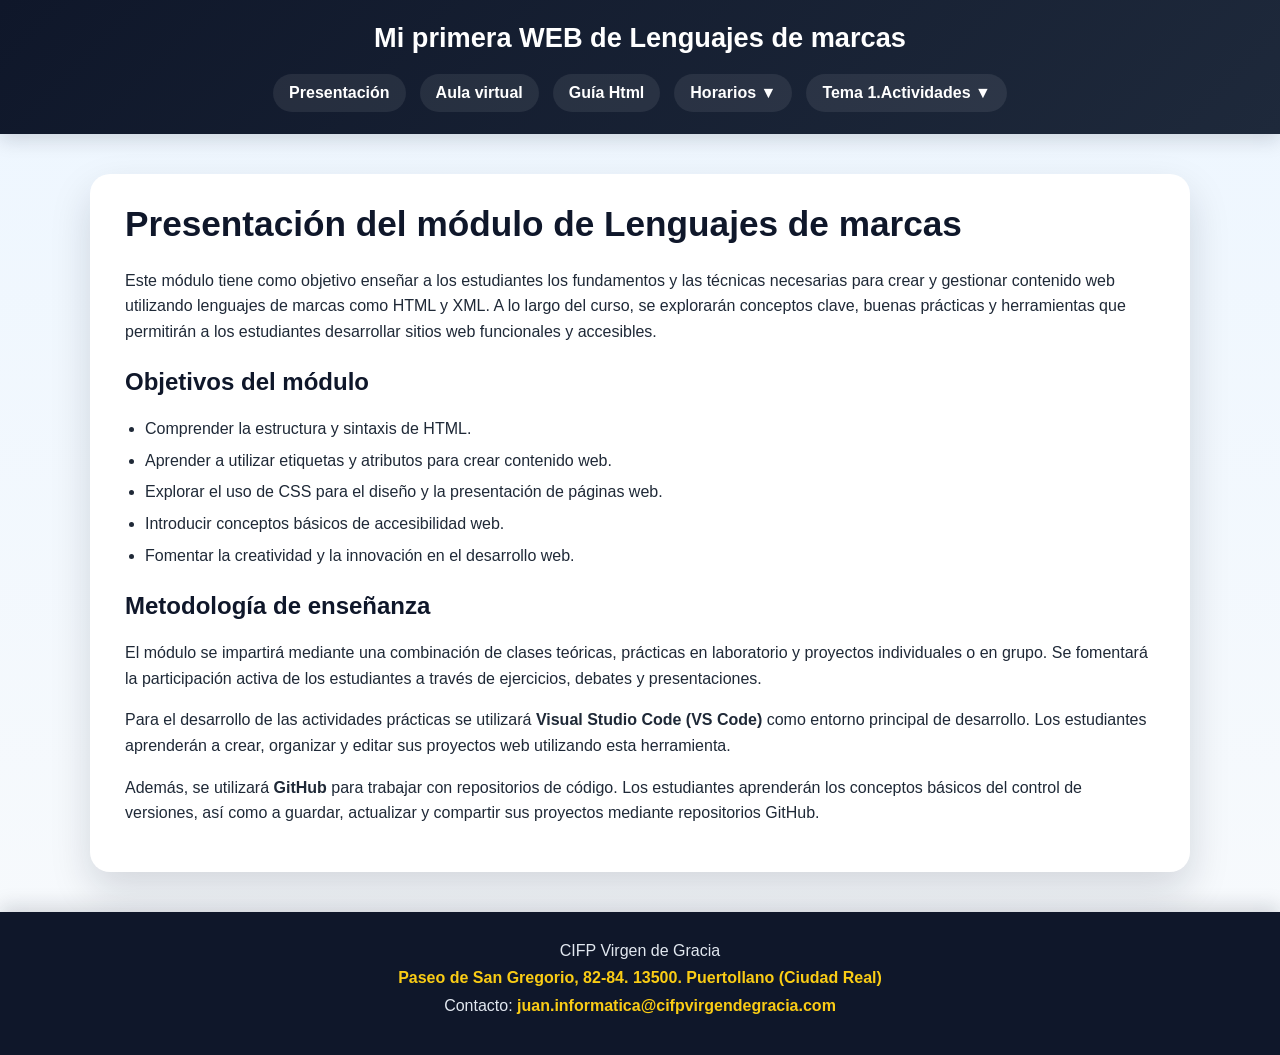
<file: index.html>
<!doctype html>
<html lang="es">
  <head>
    <meta charset="UTF-8" />
    <meta name="viewport" content="width=device-width, initial-scale=1.0" />

    <meta name="description" content="Página web de ejemplo" />
    <meta name="author" content="Juan" />

    <title>Presentación Módulo</title>

    <link rel="icon" href="img/icono.png" type="image/png" />
    <link rel="stylesheet" href="css/estilos.css" />

    <!-- SCRIPTS -->
    <script src="js/componentes.js" defer></script>
  </head>

  <body>
    <!-- HEADER -->
    <div id="header"></div>

 

<!-- CONTENIDO -->
<main>

    <h1>Presentación del módulo de Lenguajes de marcas</h1>

    <p>
        Este módulo tiene como objetivo enseñar a los estudiantes los fundamentos
        y las técnicas necesarias para crear y gestionar contenido web utilizando
        lenguajes de marcas como HTML y XML. A lo largo del curso, se explorarán
        conceptos clave, buenas prácticas y herramientas que permitirán a los
        estudiantes desarrollar sitios web funcionales y accesibles.
    </p>


    <h2>Objetivos del módulo</h2>

    <ul>
        <li>Comprender la estructura y sintaxis de HTML.</li>
        <li>Aprender a utilizar etiquetas y atributos para crear contenido web.</li>
        <li>Explorar el uso de CSS para el diseño y la presentación de páginas web.</li>
        <li>Introducir conceptos básicos de accesibilidad web.</li>
        <li>Fomentar la creatividad y la innovación en el desarrollo web.</li>
    </ul>


    <h2>Metodología de enseñanza</h2>

    <p>
        El módulo se impartirá mediante una combinación de clases teóricas,
        prácticas en laboratorio y proyectos individuales o en grupo. Se fomentará
        la participación activa de los estudiantes a través de ejercicios,
        debates y presentaciones.
    </p>

    <p>
        Para el desarrollo de las actividades prácticas se utilizará
        <strong>Visual Studio Code (VS Code)</strong> como entorno principal
        de desarrollo. Los estudiantes aprenderán a crear, organizar y editar
        sus proyectos web utilizando esta herramienta.
    </p>

    <p>
        Además, se utilizará <strong>GitHub</strong> para trabajar con
        repositorios de código. Los estudiantes aprenderán los conceptos básicos
        del control de versiones, así como a guardar, actualizar y compartir
        sus proyectos mediante repositorios GitHub.
    </p>

</main>


    <!-- FOOTER -->
    <div id="footer"></div>

  </body>
</html>
</file>
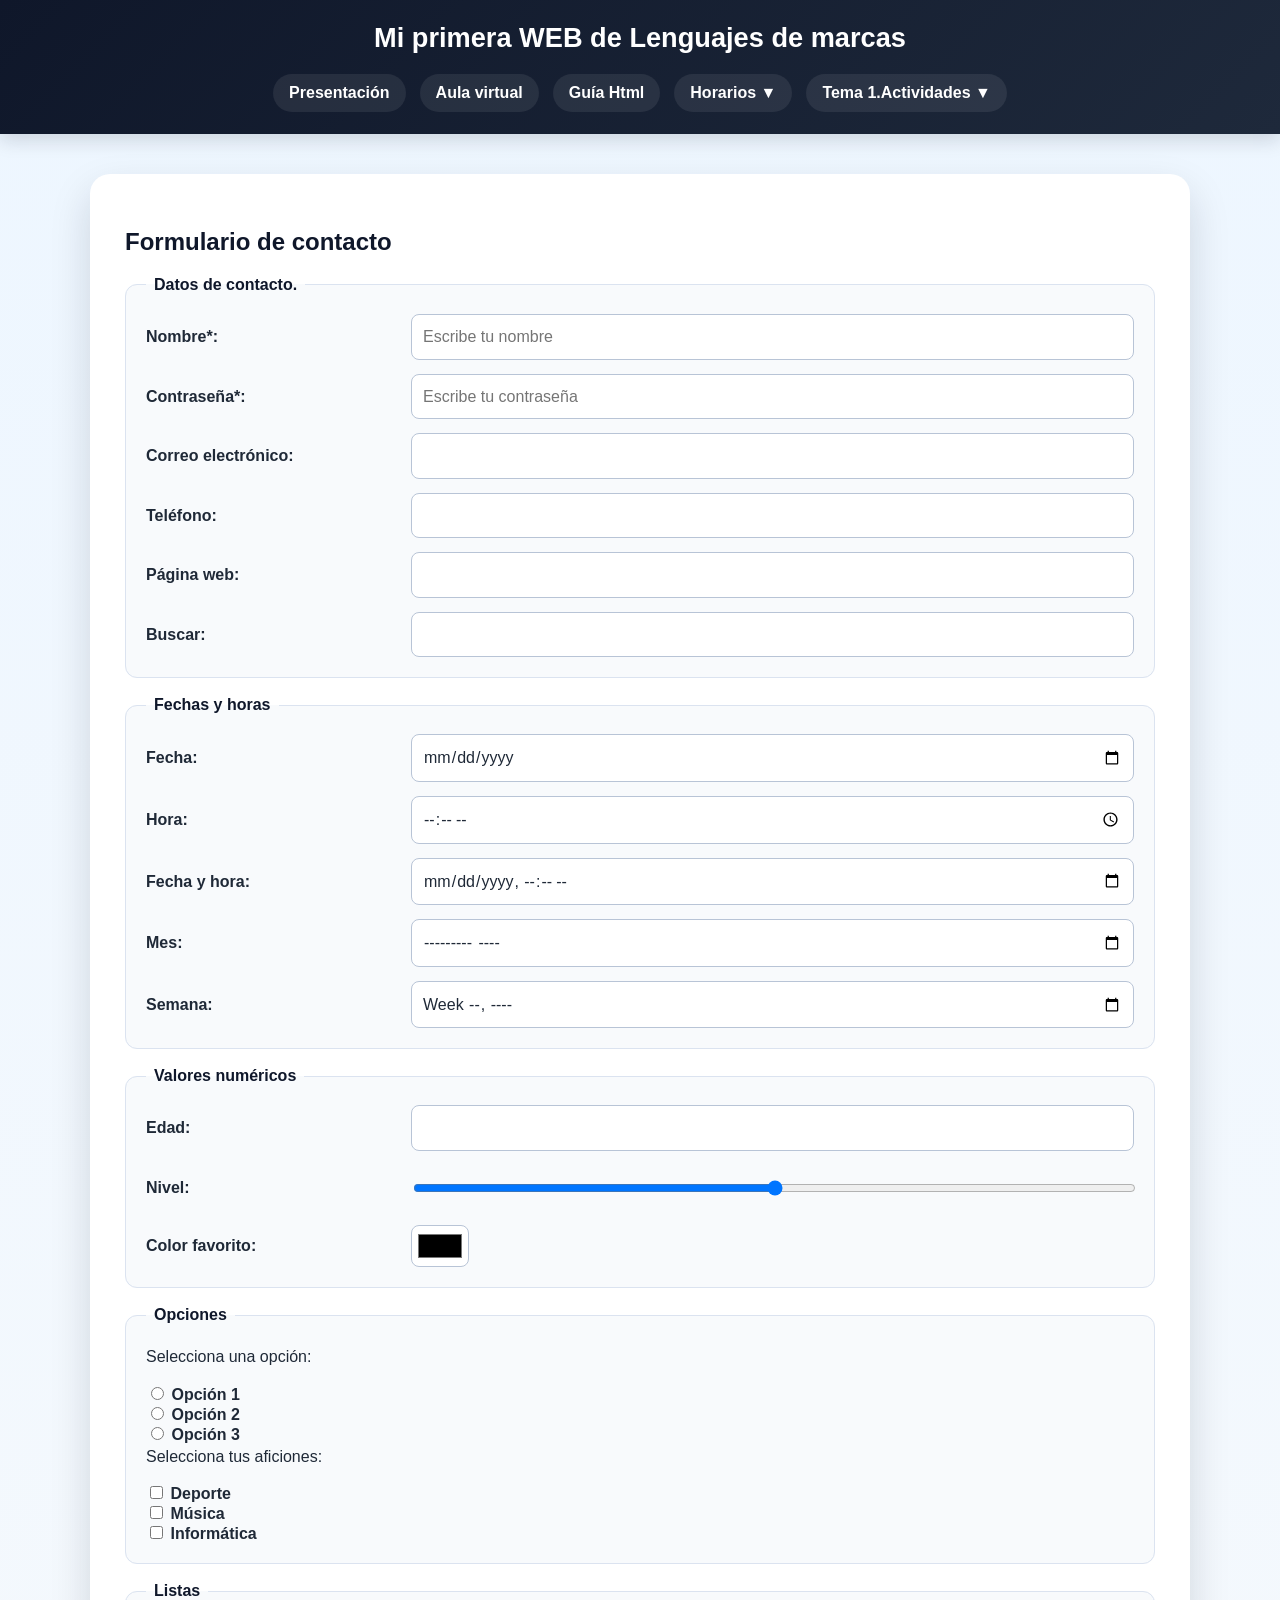
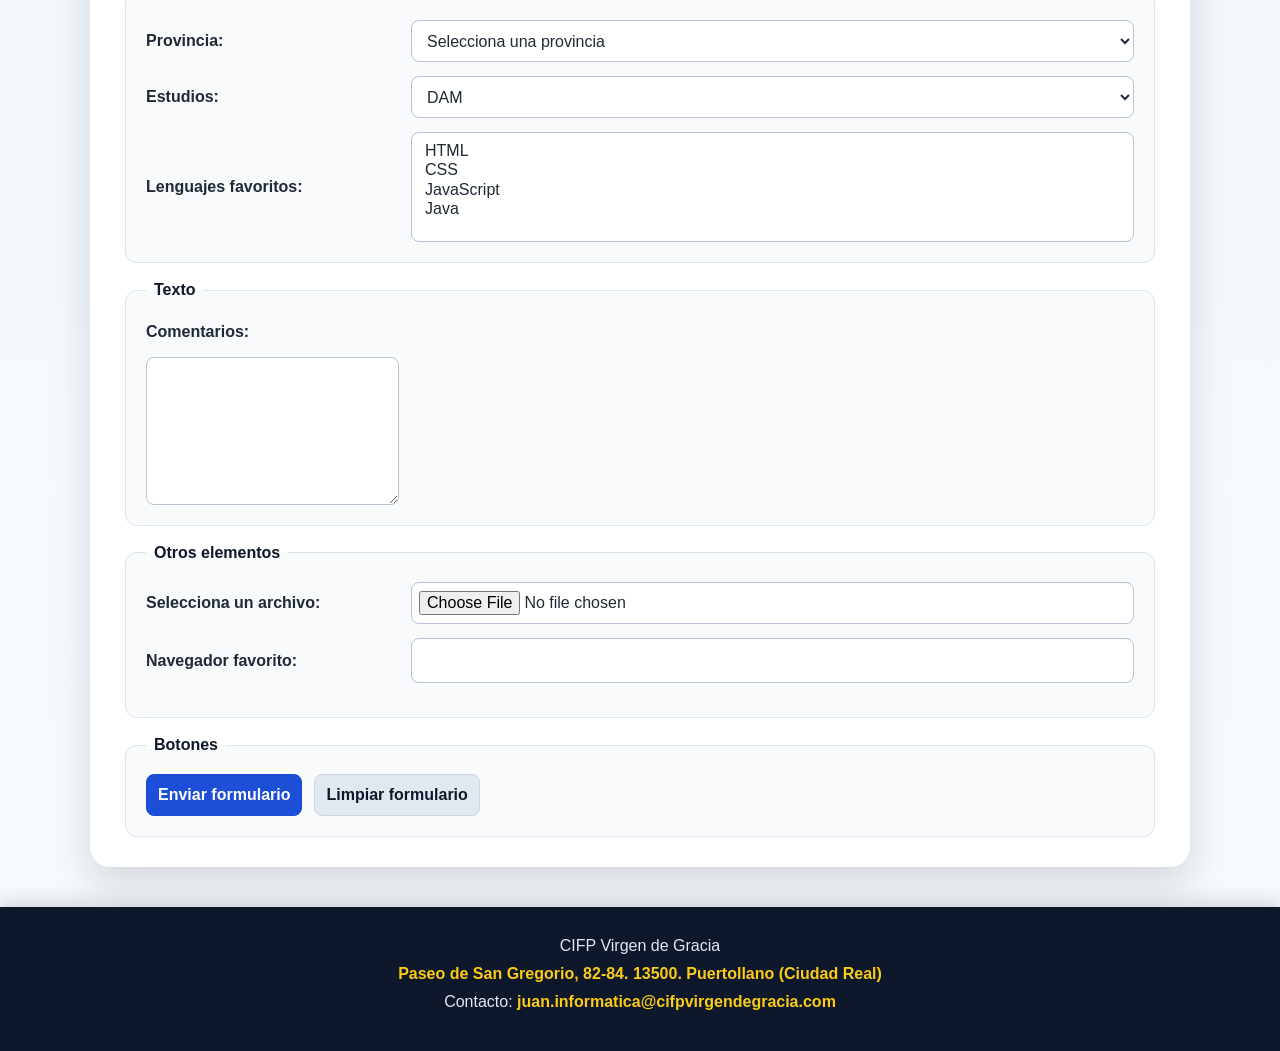
<file: formulario.html>
<!doctype html>
<html lang="es">
  <head>
    <meta charset="UTF-8" />
    <meta name="viewport" content="width=device-width, initial-scale=1.0" />

    <meta name="description" content="Página web de ejemplo" />
    <meta name="author" content="Juan" />

    <title>Formulario</title>

    <link rel="icon" href="img/icono.png" type="image/png" />
    <link rel="stylesheet" href="css/estilos.css" />

    <!-- SCRIPTS -->
    <script src="js/componentes.js" defer></script>
  </head>

  <body>
    <!-- HEADER -->
    <div id="header"></div>

    <!-- CONTENIDO -->

    <main>
      <h2>Formulario de contacto</h2>
      <form>
        <fieldset>
          <legend>Datos de contacto.</legend>

          <p>
            <label for="nombre">Nombre*:</label>
            <input
              type="text"
              id="nombre"
              name="nombre"
              placeholder="Escribe tu nombre"
              required
            />
          </p>

          <!-- PASSWORD -->
          <p>
            <label for="password">Contraseña*:</label>
            <input
              type="password"
              id="password"
              name="password"
              placeholder="Escribe tu contraseña"
              required
            />
          </p>

          <!-- EMAIL -->
          <p>
            <label for="email">Correo electrónico:</label>
            <input type="email" id="email" name="email" />
          </p>

          <!-- TEL -->
          <p>
            <label for="telefono">Teléfono:</label>
            <input type="tel" id="telefono" name="telefono" />
          </p>

          <!-- URL -->
          <p>
            <label for="web">Página web:</label>
            <input type="url" id="web" name="web" />
          </p>

          <!-- SEARCH -->
          <p>
            <label for="buscar">Buscar:</label>
            <input type="search" id="buscar" name="buscar" />
          </p>
        </fieldset>

        <fieldset>
          <legend>Fechas y horas</legend>

          <!-- DATE -->
          <p>
            <label for="fecha">Fecha:</label>
            <input type="date" id="fecha" name="fecha" />
          </p>

          <!-- TIME -->
          <p>
            <label for="hora">Hora:</label>
            <input type="time" id="hora" name="hora" />
          </p>

          <!-- DATETIME-LOCAL -->
          <p>
            <label for="fechaHora">Fecha y hora:</label>
            <input type="datetime-local" id="fechaHora" name="fechaHora" />
          </p>

          <!-- MONTH -->
          <p>
            <label for="mes">Mes:</label>
            <input type="month" id="mes" name="mes" />
          </p>

          <!-- WEEK -->
          <p>
            <label for="semana">Semana:</label>
            <input type="week" id="semana" name="semana" />
          </p>
        </fieldset>

        <fieldset>
          <legend>Valores numéricos</legend>

          <!-- NUMBER -->
          <p>
            <label for="edad">Edad:</label>
            <input
              type="number"
              id="edad"
              name="edad"
              min="0"
              max="120"
              step="1"
            />
          </p>

          <!-- RANGE -->
          <p>
            <label for="valor">Nivel:</label>
            <input type="range" id="valor" name="valor" min="0" max="100" />
          </p>

          <!-- COLOR -->
          <p>
            <label for="color">Color favorito:</label>
            <input type="color" id="color" name="color" />
          </p>
        </fieldset>

        <fieldset>
          <legend>Opciones</legend>

          <!-- RADIO -->
          <p>Selecciona una opción:</p>
          <input type="radio" id="opcion1" name="opcion" value="1" />
          <label for="opcion1">Opción 1</label>

          <br />

          <input type="radio" id="opcion2" name="opcion" value="2" />
          <label for="opcion2">Opción 2</label>

          <br />

          <input type="radio" id="opcion3" name="opcion" value="3" />
          <label for="opcion3">Opción 3</label>

          <!-- CHECKBOX -->
          <p>Selecciona tus aficiones:</p>

          <input
            type="checkbox"
            id="deporte"
            name="aficiones"
            value="deporte"
          />

          <label for="deporte">Deporte</label>
          <br />

          <input type="checkbox" id="musica" name="aficiones" value="musica" />
          <label for="musica">Música</label>
          <br />

          <input
            type="checkbox"
            id="informatica"
            name="aficiones"
            value="informatica"
          />

          <label for="informatica">Informática</label>
        </fieldset>

        <fieldset>
          <legend>Listas</legend>

          <!-- SELECT -->
          <p>
            <label for="provincia">Provincia:</label>

            <select id="provincia" name="provincia">
              <option value="">Selecciona una provincia</option>

              <option value="cordoba">Córdoba</option>
              <option value="ciudad_real">Ciudad Real</option>
              <option value="toledo">Toledo</option>
              <option value="jaen">Jaén</option>
            </select>
          </p>

          <!-- SELECT CON GRUPOS -->
          <p>
            <label for="estudios">Estudios:</label>

            <select id="estudios" name="estudios">
              <optgroup label="Informática">
                <option value="dam">DAM</option>
                <option value="daw">DAW</option>
                <option value="asir">ASIR</option>
              </optgroup>

              <optgroup label="Electrónica">
                <option value="teleco">Sistemas de Telecomunicaciones</option>

                <option value="electronica">Electrónica</option>
              </optgroup>
            </select>
          </p>

          <!-- SELECT MULTIPLE -->
          <p>
            <label for="lenguajes"> Lenguajes favoritos: </label>

            <select id="lenguajes" name="lenguajes" multiple size="4">
              <option value="html">HTML</option>
              <option value="css">CSS</option>
              <option value="javascript">JavaScript</option>
              <option value="java">Java</option>
            </select>
          </p>
        </fieldset>

        <fieldset>
          <legend>Texto</legend>

          <!-- TEXTAREA -->
          <p>
            <label for="comentarios"> Comentarios: </label>

            <br />

            <textarea
              id="comentarios"
              name="comentarios"
              rows="5"
              cols="40"
              placeholder="Escribe aquí tus comentarios"
            >
            </textarea>
          </p>
        </fieldset>

        <fieldset>
          <legend>Otros elementos</legend>

          <!-- FILE -->
          <p>
            <label for="archivo"> Selecciona un archivo: </label>

            <input type="file" id="archivo" name="archivo" />
          </p>

          <!-- DATALIST -->
          <p>
            <label for="navegador"> Navegador favorito: </label>

            <input list="navegadores" id="navegador" name="navegador" />

            <datalist id="navegadores">
              <option value="Chrome"></option>
              <option value="Firefox"></option>
              <option value="Edge"></option>
              <option value="Brave"></option>
            </datalist>
          </p>

          <!-- HIDDEN -->
          <input type="hidden" name="id_usuario" value="123" />
        </fieldset>

        <fieldset>
          <legend>Botones</legend>

          <!-- SUBMIT -->
          <input type="submit" value="Enviar formulario" />

          <!-- RESET -->
          <input type="reset" value="Limpiar formulario" />
        </fieldset>
      </form>
    </main>

    <!-- FOOTER -->
    <div id="footer"></div>

  </body>
</html>
</file>
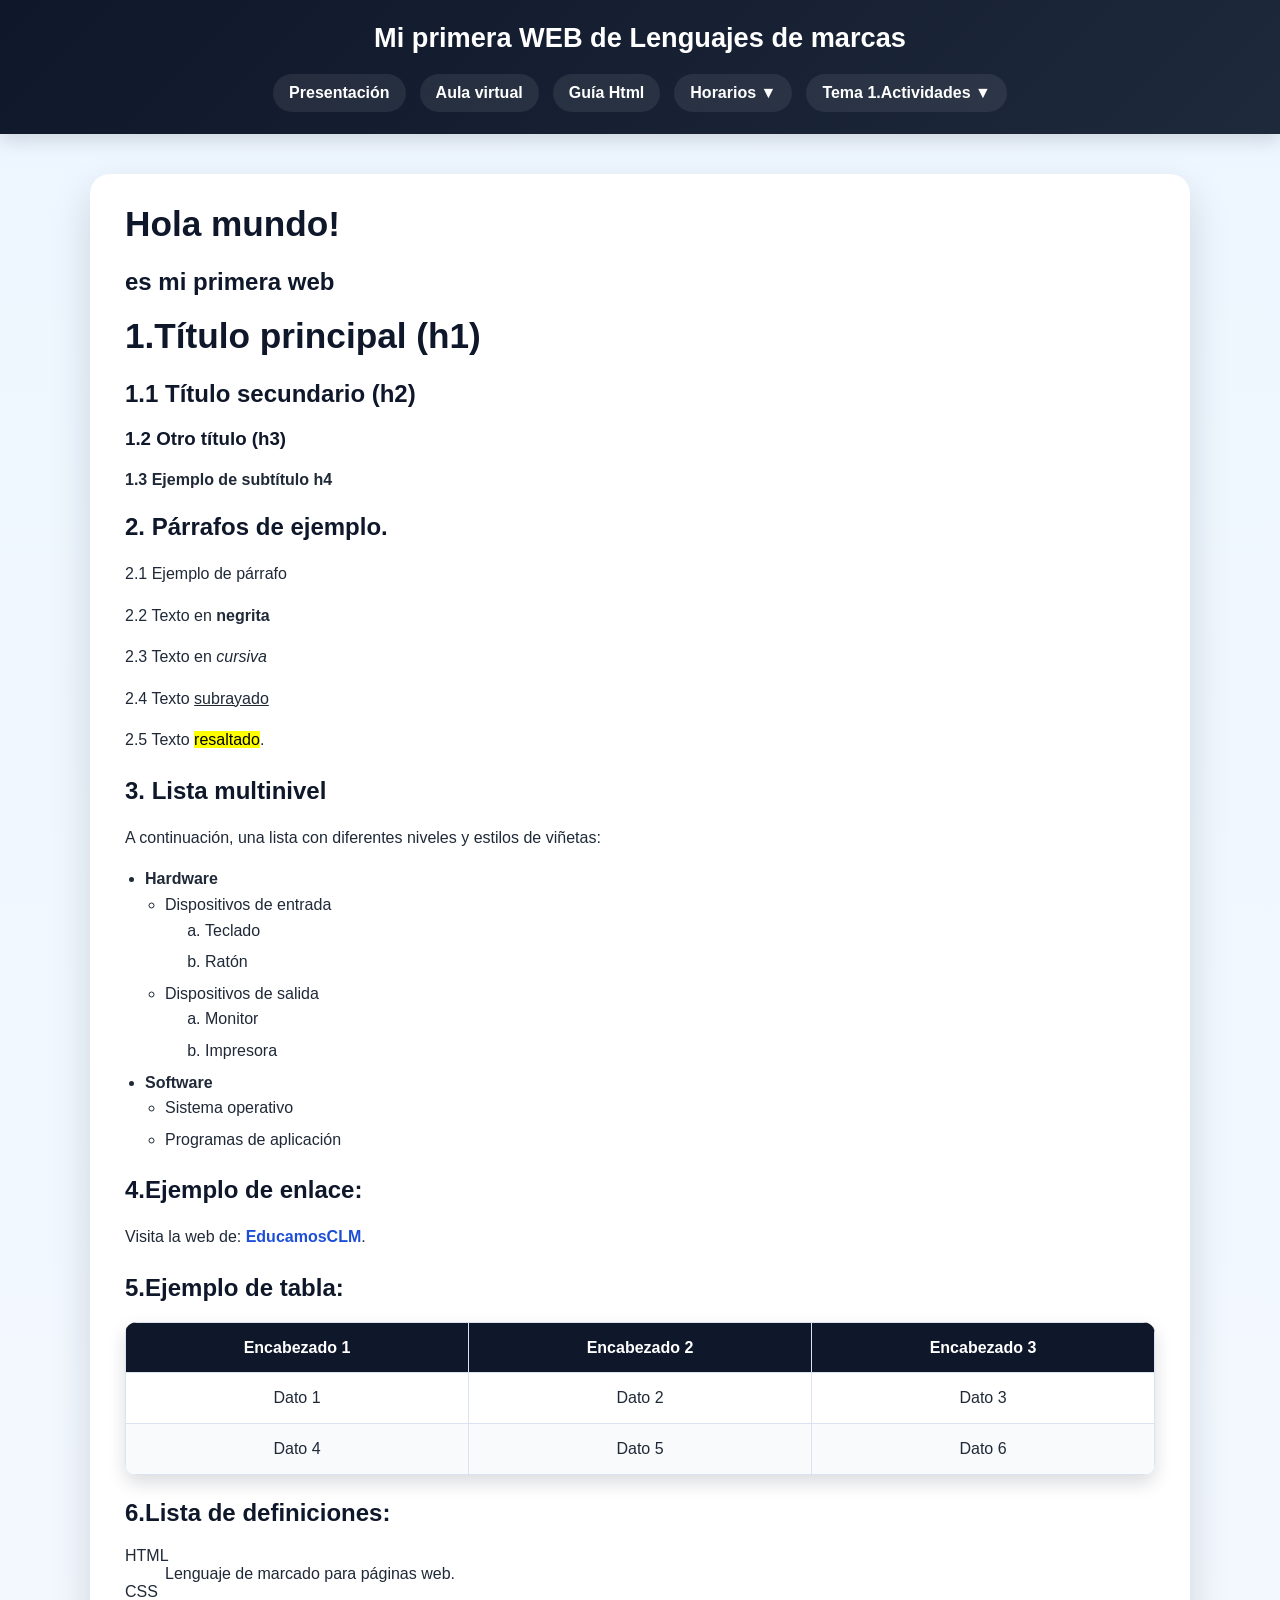
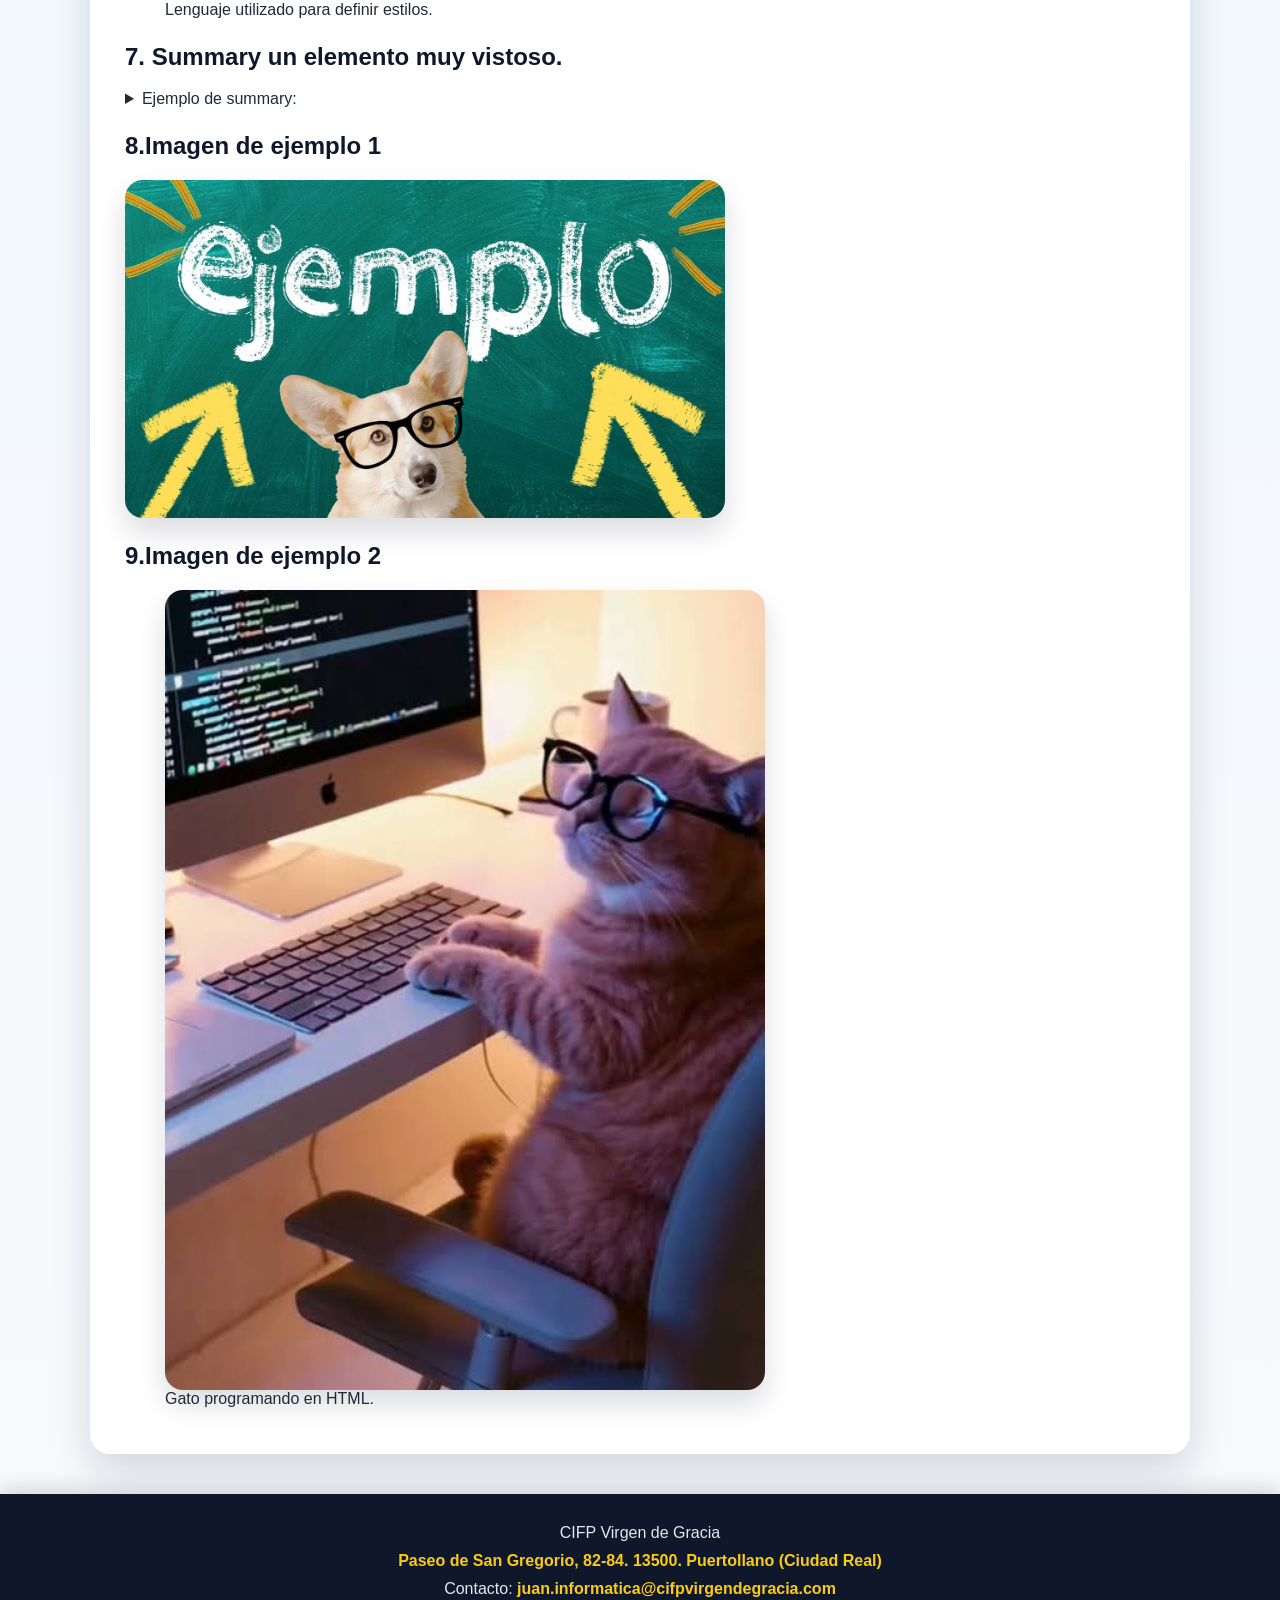
<file: guia.html>
<!doctype html>
<html lang="es">
  <head>
    <meta charset="UTF-8" />
    <meta name="viewport" content="width=device-width, initial-scale=1.0" />

    <meta name="description" content="Página web de ejemplo" />
    <meta name="author" content="Juan" />

    <title>Guía de HTML</title>

    <link rel="icon" href="img/icono.png" type="image/png" />
    <link rel="stylesheet" href="css/estilos.css" />

    <!-- SCRIPTS -->
    <script src="js/componentes.js" defer></script>
  </head>

  <body>
    <!-- HEADER -->
    <div id="header"></div>

    <!-- CONTENIDO -->
    <main>
      <h1>Hola mundo!</h1>
      <h2>es mi primera web</h2>

      <!-- Títulos -->
      <h1>1.Título principal (h1)</h1>
      <h2>1.1 Título secundario (h2)</h2>
      <h3>1.2 Otro título (h3)</h3>
      <h4>1.3 Ejemplo de subtítulo h4</h4>

      <!-- Texto -->
      <h2>2. Párrafos de ejemplo.</h2>
      <p>2.1 Ejemplo de párrafo</p>
      <p>2.2 Texto en <strong>negrita</strong></p>
      <p>2.3 Texto en <em>cursiva</em></p>
      <p>2.4 Texto <u>subrayado</u></p>
      <p>2.5 Texto <mark>resaltado</mark>.</p>

      <section>
        <h2>3. Lista multinivel</h2>
        <p>
          A continuación, una lista con diferentes niveles y estilos de viñetas:
        </p>

        <ul>
          <li>
            <strong>Hardware</strong>
            <ul>
              <li>
                Dispositivos de entrada
                <ol type="a">
                  <li>Teclado</li>
                  <li>Ratón</li>
                </ol>
              </li>
              <li>
                Dispositivos de salida
                <ol type="a">
                  <li>Monitor</li>
                  <li>Impresora</li>
                </ol>
              </li>
            </ul>
          </li>
          <li>
            <strong>Software</strong>
            <ul>
              <li>Sistema operativo</li>
              <li>Programas de aplicación</li>
            </ul>
          </li>
        </ul>
      </section>

      <h2>4.Ejemplo de enlace:</h2>

      <p>
        Visita la web de:
        <a href="https://educacion.castillalamancha.es/">EducamosCLM</a>.
      </p>

      <h2>5.Ejemplo de tabla:</h2>
      <table>
        <thead>
          <tr>
            <th>Encabezado 1</th>
            <th>Encabezado 2</th>
            <th>Encabezado 3</th>
          </tr>
        </thead>
        <tbody>
          <tr>
            <td>Dato 1</td>
            <td>Dato 2</td>
            <td>Dato 3</td>
          </tr>
          <tr>
            <td>Dato 4</td>
            <td>Dato 5</td>
            <td>Dato 6</td>
          </tr>
        </tbody>
      </table>

      <h2>6.Lista de definiciones:</h2>
      <dl>
        <dt>HTML</dt>
        <dd>Lenguaje de marcado para páginas web.</dd>

        <dt>CSS</dt>
        <dd>Lenguaje utilizado para definir estilos.</dd>
      </dl>

      <h2>7. Summary un elemento muy vistoso.</h2>
      <details>
        <summary>Ejemplo de summary:</summary>
        <p>
          HTML es un lenguaje de marcado utilizado para estructurar páginas web.
        </p>
      </details>

      <h2>8.Imagen de ejemplo 1</h2>
      <img src="img/imagen_ejemplo.webp" />

      <h2>9.Imagen de ejemplo 2</h2>
      <figure>
        <img src="img/gato_imagen.jpg" alt="Gato" />
        <figcaption>Gato programando en HTML.</figcaption>
      </figure>
    </main>

    <!-- FOOTER -->
    <div id="footer"></div>

  </body>
</html>
</file>
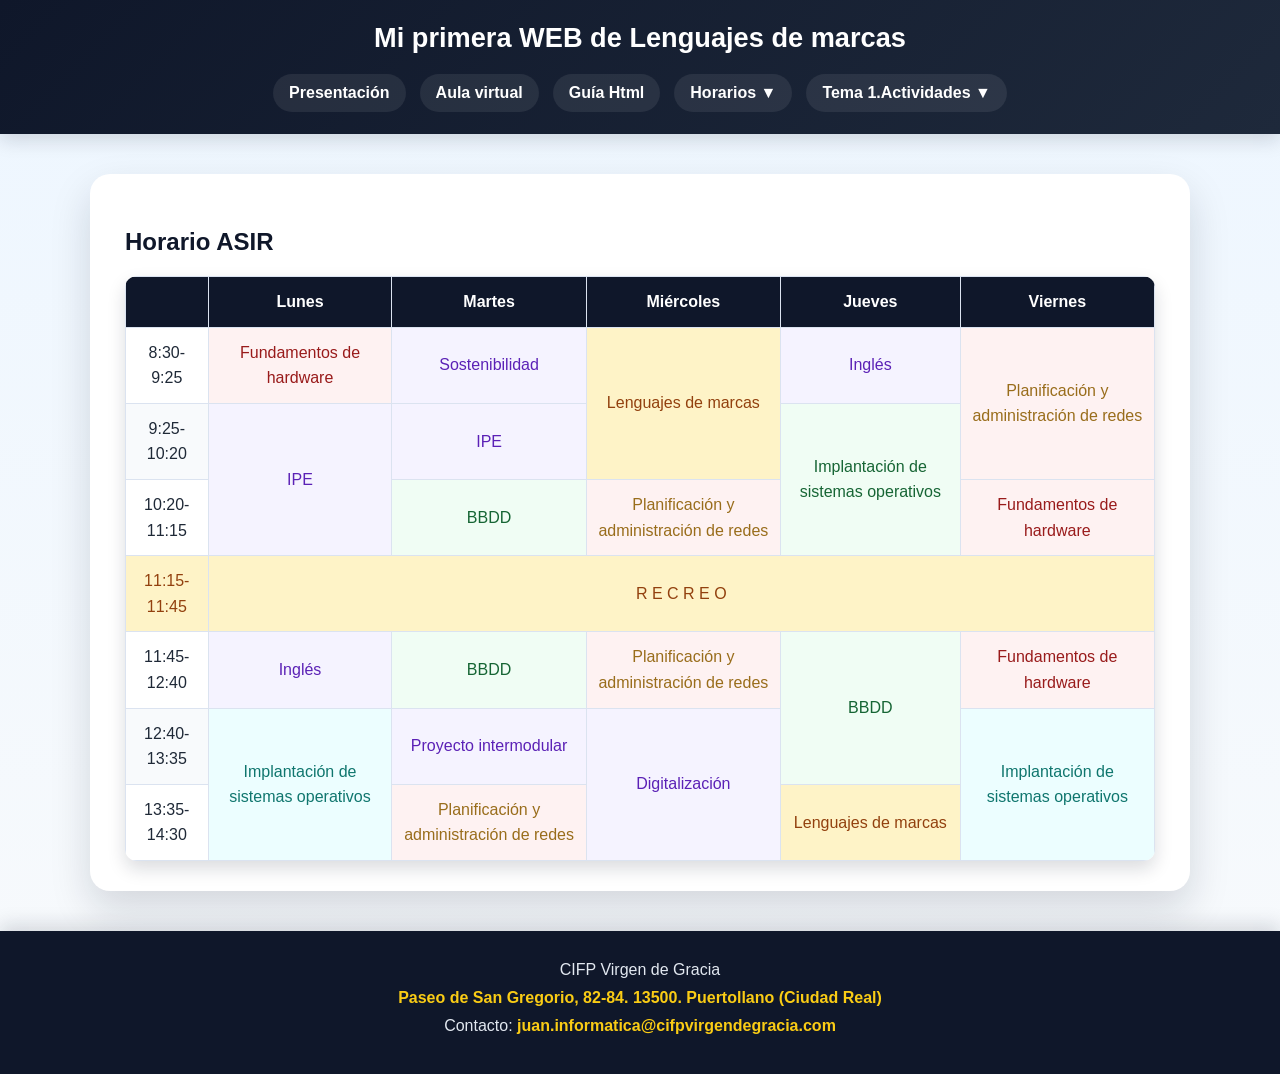
<file: horarioASIR.html>
<!doctype html>
<html lang="es">
  <head>
    <meta charset="UTF-8" />
    <meta name="viewport" content="width=device-width, initial-scale=1.0" />
    
    <meta name="description" content="Página web de ejemplo" />
    <meta name="author" content="Juan" />

    <title>Horario ASIR</title>
    
    <link rel="icon" href="img/icono.png" type="image/png" />
    <link rel="stylesheet" href="css/estilos.css" />

       <!-- SCRIPTS -->
    <script src="js/componentes.js" defer></script>
  </head>

  <body>
    <!-- HEADER -->
    <div id="header"></div>

    <!-- CONTENIDO -->
    <main>

      <h2>Horario ASIR</h2>
      <table>
        <thead>
          <!-- 1ª fila (Días de la semana) -->
          <tr>
            <td></td>
            <td>Lunes</td>
            <td>Martes</td>
            <td>Miércoles</td>
            <td>Jueves</td>
            <td>Viernes</td>
          </tr>
        </thead>

        <tbody>
          <!-- 2º Fila (1ª hora) -->
          <tr>
            <td>8:30- 9:25</td>
            <td class="fdh">Fundamentos de hardware</td>
            <td class="sost">Sostenibilidad</td>
            <td class="llmm" rowspan="2">Lenguajes de marcas</td>
            <td class="ing">Inglés</td>
            <td class="par" rowspan="2">Planificación y administración de redes</td>
          </tr>

          <!-- 3º Fila (2ª hora) -->
          <tr>
            <td>9:25-10:20</td>
            <td class="ipe" rowspan="2">IPE</td>
            <td class="ipe">IPE</td>
            <!-- Miércoles ya está cubierto por el rowspan de arriba -->
            <Td class="iso" rowspan="2">Implantación de sistemas operativos</td>
            <!-- Viernes ya está cubierto por el rowspan de arriba -->
          </tr>

          <!-- 4º Fila (3ª hora) -->
          <tr>
            <td>10:20-11:15</td>
            <!-- ya está cubierto por el rowspan de arriba -->
            <td class="bbdd">BBDD</td>
            <td class="par">Planificación y administración de redes</td>
            <td class="fdh">Fundamentos de hardware</td>
            <!-- ya está cubierto por el rowspan de arriba -->
          </tr>

          <!-- 5º Fila (Recreo) -->
          <tr class="recreo">
            <td>11:15-11:45</td>
            <td colspan="5">R E C R E O</td>
            <!-- el resto de las celdas las completa el colspan anterior -->
          </tr>

          <!-- 6º Fila (4ª hora) -->
          <tr>
            <td>11:45-12:40</td>

            <td class="ing">Inglés</td>
            <td class="bbdd">BBDD</td>
            <td class="par">Planificación y administración de redes</td>
            <td class="bbdd" rowspan="2">BBDD</td>
            <td class="fdh">Fundamentos de hardware</td>
          </tr>

          <!-- 7º Fila (5ª hora) -->
          <tr>
            <td>12:40-13:35</td>

            <td class="sist" rowspan="2">Implantación de sistemas operativos</td>
            <td class="proy">Proyecto intermodular</td>
            <td class="digi" rowspan="2">Digitalización</td>
            <!-- ya está cubierto por el rowspan de arriba -->
            <td class="sist" rowspan="2">Implantación de sistemas operativos</td>
          </tr>

          <!-- 8º Fila (6ª hora) -->
          <tr>
            <td>13:35-14:30</td>

            <!-- ya está cubierto por el rowspan de arriba -->
            <td class="par">Planificación y administración de redes</td>
            <!-- ya está cubierto por el rowspan de arriba -->
            <td class="llmm">Lenguajes de marcas</td>
            <!-- ya está cubierto por el rowspan de arriba -->
          </tr>
        </tbody>
      </table>

      </main>


    <!-- FOOTER -->
    <div id="footer"></div>

 
  </body>
</html>
</file>
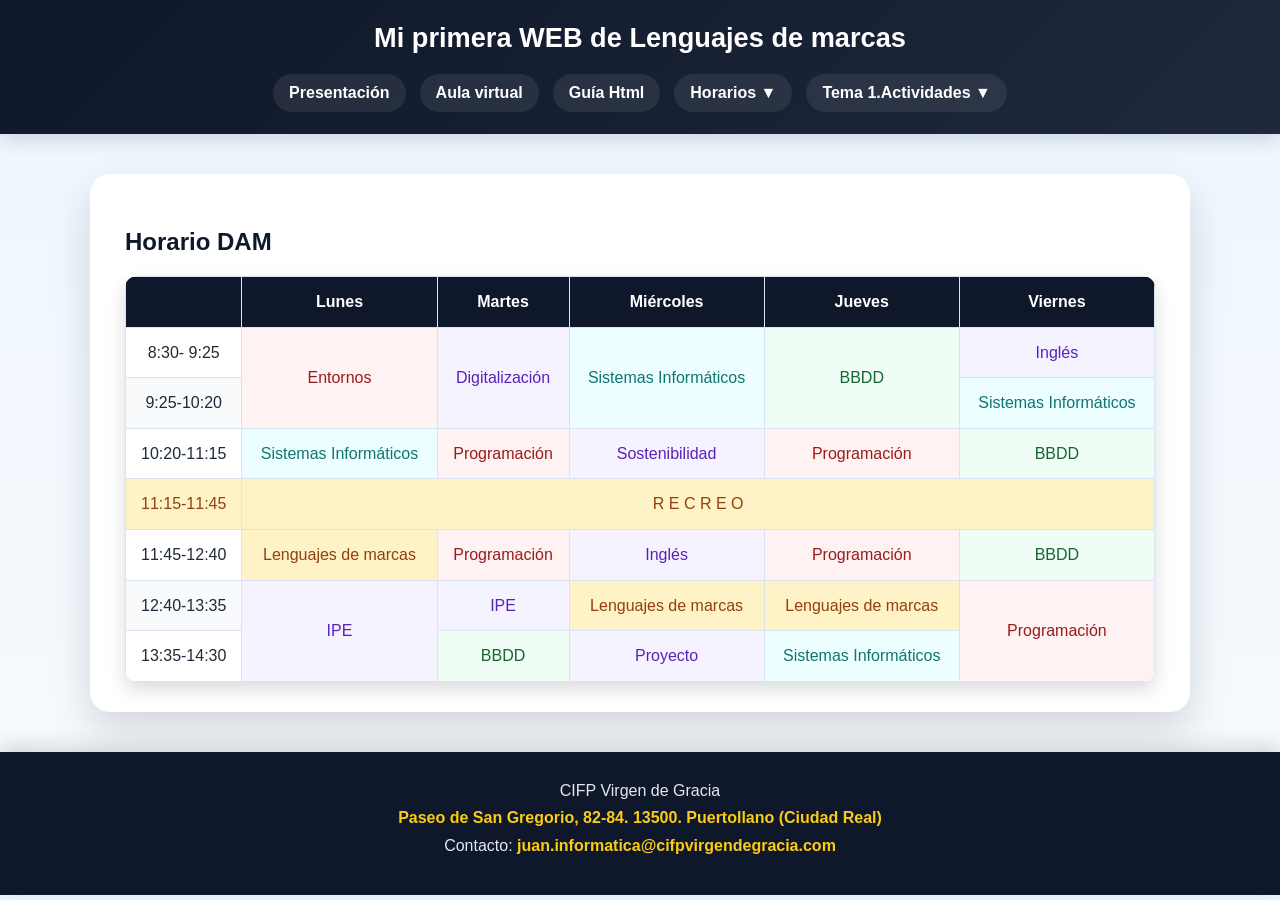
<file: horarioDAM.html>
<!doctype html>
<html lang="es">
  <head>
    <meta charset="UTF-8" />
    <meta name="viewport" content="width=device-width, initial-scale=1.0" />
    
    <meta name="description" content="Página web de ejemplo" />
    <meta name="author" content="Juan" />

    <title>Horario DAM</title>
    
    <link rel="icon" href="img/icono.png" type="image/png" />
    <link rel="stylesheet" href="css/estilos.css" />

       <!-- SCRIPTS -->
    <script src="js/componentes.js" defer></script>
  </head>

  <body>
    <!-- HEADER -->
    <div id="header"></div>

    <!-- CONTENIDO -->
    <main>

 
      <h2>Horario DAM</h2>
      <table>        
        <thead>
          <!-- 1ª fila (Días de la semana) -->
          <tr>
            <td></td>
            <td>Lunes</td>
            <td>Martes</td>
            <td>Miércoles</td>
            <td>Jueves</td>
            <td>Viernes</td>
          </tr>
        </thead>

        <tbody>
          <!-- 2º Fila (1ª hora) -->
          <tr>
            <td>8:30- 9:25</td>
            <td class="ent" rowspan="2">Entornos</td>
            <td class="digi" rowspan="2">Digitalización</td>
            <td class="sist" rowspan="2">Sistemas Informáticos</td>
            <td class="bbdd" rowspan="2">BBDD</td>
            <td class="ing">Inglés</td>
          </tr>
          <!-- 3º Fila (2ª hora) -->
          <tr>
            <td>9:25-10:20</td>
            <!-- Lunes ya está cubierto por el rowspan de arriba -->
            <!-- Martes ya está cubierto por el rowspan de arriba -->
            <!-- Miércoles ya está cubierto por el rowspan de arriba -->
            <!-- Jueves ya está cubierto por el rowspan de arriba -->
            <td class="sist">Sistemas Informáticos</td>
          </tr>
          <!-- 4º Fila (3ª hora) -->
          <tr>
            <td>10:20-11:15</td>
            <td class="sist">Sistemas Informáticos</td>
            <td class="prog">Programación</td>
            <td class="sost">Sostenibilidad</td>
            <td class="prog">Programación</td>
            <td class="bbdd">BBDD</td>
          </tr>
          <!-- 5º Fila (Recreo) -->
          <tr class="recreo">
            <td>11:15-11:45</td>
            <td colspan="5">R E C R E O</td>
          </tr>
          <!-- 6º Fila (4ª hora) -->
          <tr>
            <td>11:45-12:40</td>
            <td class="llmm">Lenguajes de marcas</td>
            <td class="prog">Programación</td>
            <td class="ing">Inglés</td>            
            <td class="prog">Programación</td>
            <td class="bbdd">BBDD</td>
          </tr>
          <!-- 7º Fila (5ª hora) -->
          <tr>
            <td>12:40-13:35</td>
            <td class="ipe" rowspan="2">IPE</td>
            <td class="ipe">IPE</td>
            <td class="llmm">Lenguajes de marcas</td>
            <td class="llmm">Lenguajes de marcas</td>
            <td class="prog" rowspan="2">Programación</td>
          </tr>
          <!-- 8º Fila (6ª hora) -->
          <tr>
            <td>13:35-14:30</td>
            <!-- Lunes ya está cubierto por el rowspan de arriba -->
            <td class="bbdd">BBDD</td>
            <td class="proy">Proyecto</td>
            <td class="sist">Sistemas Informáticos</td>
            <!-- Viernes ya está cubierto por el rowspan de arriba -->
          </tr>
        </tbody>
      </table>

      </main>

    <!-- FOOTER -->
    <div id="footer"></div>

 
  </body>
</html>
</file>
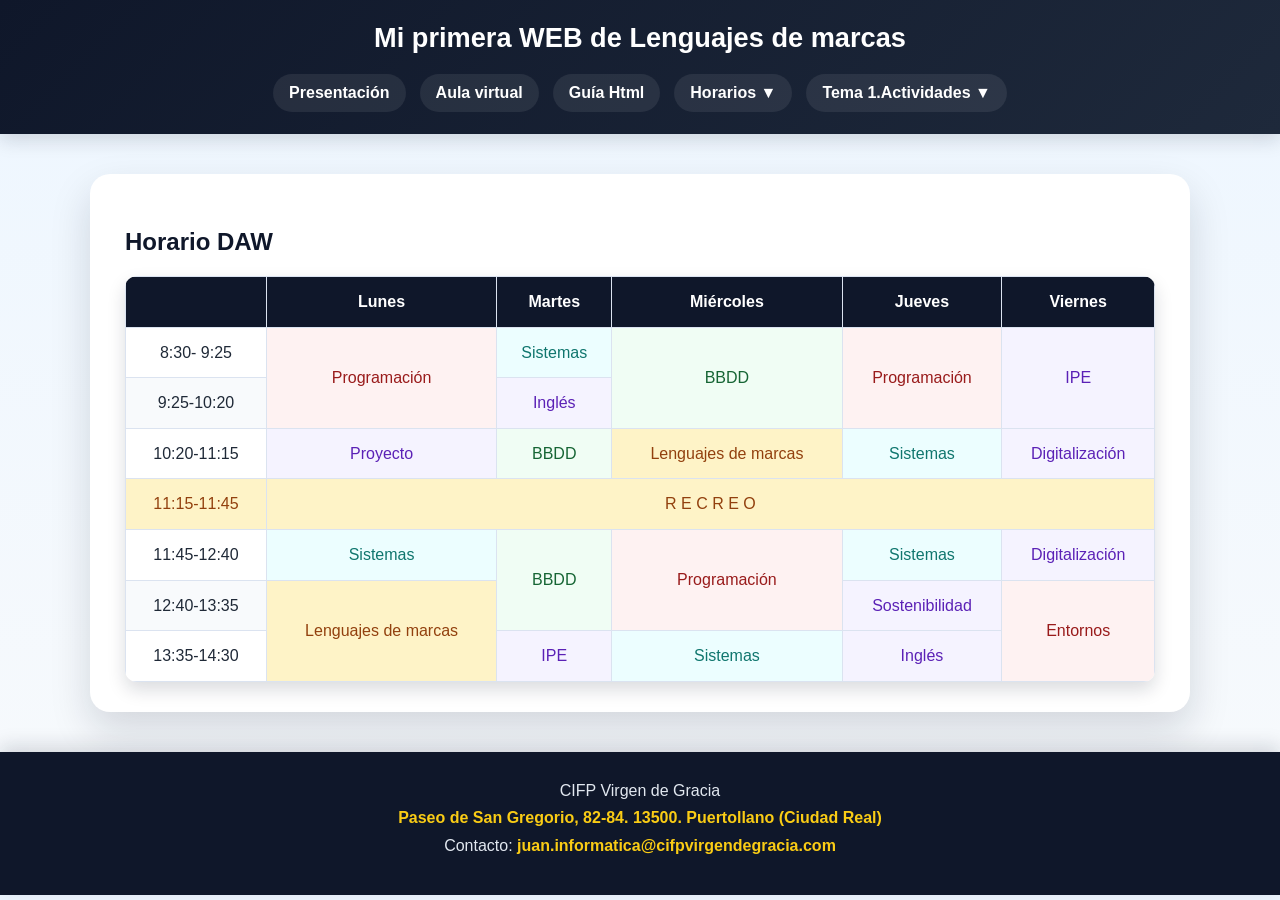
<file: horarioDAW.html>
<!doctype html>
<html lang="es">
  <head>
    <meta charset="UTF-8" />
    <meta name="viewport" content="width=device-width, initial-scale=1.0" />
    
    <meta name="description" content="Página web de ejemplo" />
    <meta name="author" content="Juan" />

    <title>Horario DAW</title>
    
    <link rel="icon" href="img/icono.png" type="image/png" />
    <link rel="stylesheet" href="css/estilos.css" />

       <!-- SCRIPTS -->
    <script src="js/componentes.js" defer></script>
  </head>

  <body>
    <!-- HEADER -->
    <div id="header"></div>

    <!-- CONTENIDO -->
    <main>

      <h2>Horario DAW</h2>
      <table>        
        <thead>
          <!-- 1ª fila (Días de la semana) -->
          <tr>
            <td></td>
            <td>Lunes</td>
            <td>Martes</td>
            <td>Miércoles</td>
            <td>Jueves</td>
            <td>Viernes</td>
          </tr>
        </thead>

        <tbody>
          <!-- 2º Fila (1ª hora) -->
          <tr>
            <td>8:30- 9:25</td>
            <td class="prog" rowspan="2">Programación</td>
            <td class="sist">Sistemas</td>
            <td class="bbdd" rowspan="2">BBDD</td>
            <td class="prog" rowspan="2">Programación</td>
            <td class="ipe" rowspan="2">IPE</td>
          </tr>
          <!-- 3º Fila (2ª hora) -->
          <tr>
            <td>9:25-10:20</td>
            <!-- Lunes ya está cubierto por el rowspan de arriba -->
            <td class="ing">Inglés</td>
            <!-- Miércoles ya está cubierto por el rowspan de arriba -->
            <!-- Jueves ya está cubierto por el rowspan de arriba -->
            <!-- Viernes ya está cubierto por el rowspan de arriba -->
          </tr>
          <!-- 4º Fila (3ª hora) -->
          <tr>
            <td>10:20-11:15</td>
            <td class="proy">Proyecto</td>
            <td class="bbdd">BBDD</td>
            <td class="llmm">Lenguajes de marcas</td>
            <td class="sist">Sistemas</td>
            <td class="digi">Digitalización</td>
          </tr>
          <!-- 5º Fila (Recreo) -->
          <tr class="recreo">
            <td>11:15-11:45</td>
            <td colspan="5">R E C R E O</td>
          </tr>
          <!-- 6º Fila (4ª hora) -->
          <tr>
            <td>11:45-12:40</td>
            <td class="sist">Sistemas</td>
            <td class="bbdd" rowspan="2" >BBDD</td>
            <td class="prog" rowspan="2" >Programación</td>
            <td class="sist">Sistemas</td>
            <td class="digi">Digitalización</td>
          </tr>
          <!-- 7º Fila (5ª hora) -->
          <tr>
            <td>12:40-13:35</td>
            <td class="llmm" rowspan="2">Lenguajes de marcas</td>
            <!-- Martes ya está cubierto por el rowspan de arriba -->
            <!-- Miércoles ya está cubierto por el rowspan de arriba -->
            <td class="sost">Sostenibilidad</td>
            <td class="ent" rowspan="2">Entornos</td>
          </tr>
          <!-- 8º Fila (6ª hora) -->
          <tr>
            <td>13:35-14:30</td>
            <!-- Lunes ya está cubierto por el rowspan de arriba -->
            <td class="ipe">IPE</td>
            <td class="sist">Sistemas</td>
            <td class="ing">Inglés</td>
            <!-- Viernes ya está cubierto por el rowspan de arriba -->
          </tr>
        </tbody>
      </table>
    </main>

    <!-- FOOTER -->
    <div id="footer"></div>

 
  </body>
</html>
</file>
<file: css/estilos.css>
:root {
  --primary: #0f172a;
  --primary-soft: #1d4ed8;
  --page: #eef4ff;
  --surface: #fff;
  --text: #1f2937;
  --border: #dbe3f0;
  --focus: rgba(29, 78, 216, 0.2);
  --shadow: rgba(15, 23, 42, 0.15);
}

*,
*::before,
*::after {
  box-sizing: border-box;
}

body {
  margin: 0;
  color: var(--text);
  font-family: Arial, sans-serif;
  background: linear-gradient(180deg, #edf6ff, #f8fafc);
}

main {
  max-width: 1100px;
  margin: 40px auto;
  padding: 30px 35px;
  background: var(--surface);
  border-radius: 20px;
  box-shadow: 0 18px 40px var(--shadow);
}

h1,
h2,
h3,
legend {
  color: var(--primary);
}

h1 {
  margin-top: 0;
  font-size: 2.2rem;
}

h2 {
  margin-top: 1.5rem;
  font-size: 1.5rem;
}

p,
li,
td,
th {
  line-height: 1.6;
}

ul {
  padding-left: 20px;
}

li {
  margin-bottom: 6px;
}

a {
  color: var(--primary-soft);
  font-weight: bold;
  text-decoration: none;
}

a:hover {
  text-decoration: underline;
}

img {
  display: block;
  width: 100%;
  max-width: 600px;
  margin-top: 12px;
  border-radius: 18px;
  box-shadow: 0 14px 28px var(--shadow);
}

header,
footer {
  color: #fff;
  text-align: center;
  background: var(--primary);
}

header {
  display: flex;
  flex-direction: column;
  align-items: center;
  gap: 20px;
  padding: 22px 40px;
  background: linear-gradient(135deg, var(--primary), #1e293b);
  box-shadow: 0 6px 18px var(--shadow);
}

header h1,
header h2 {
  margin: 0;
  color: #fff;
}

header h1 {
  font-size: 1.7rem;
}

header h2 {
  color: #dfe9ff;
  font-size: 1.1rem;
  font-weight: 400;
}

:is(nav, .menu) {
  display: flex;
  flex-wrap: wrap;
  align-items: center;
  justify-content: center;
  gap: 14px;
}

.menu {
  padding: 10px;
  background: var(--primary);
}

:is(nav, .menu) > a,
.desplegable > a {
  padding: 10px 16px;
  color: #fff;
  background: rgba(255, 255, 255, 0.08);
  border-radius: 999px;
  transition: background 0.2s ease;
}

:is(nav, .menu) > a:hover,
.desplegable > a:hover {
  background: rgba(255, 255, 255, 0.18);
  text-decoration: none;
}

.desplegable {
  position: relative;
  display: flex;
  align-items: center;
}

.opciones {
  position: absolute;
  top: 100%;
  left: 0;
  z-index: 10;
  display: none;
  min-width: 150px;
  padding-top: 6px;
}

.opciones a {
  display: block;
  padding: 9px 12px;
  color: var(--text);
  background: #f1f1f1;
}

.desplegable:hover .opciones {
  display: block;
}

.opciones a:hover {
  background: #ddd;
  text-decoration: none;
}

table {
  width: 100%;
  margin-top: 20px;
  overflow: hidden;
  border-collapse: collapse;
  border-radius: 12px;
  box-shadow: 0 8px 18px var(--shadow);
}

th,
td {
  padding: 12px 10px;
  text-align: center;
  border: 1px solid var(--border);
}

thead :is(td, th) {
  color: #fff;
  font-weight: bold;
  background: var(--primary);
}

tbody tr:nth-child(even) {
  background: #f8fafc;
}

:is(.fdh, .prog, .ent) {
  color: #991b1b;
  background: #fef2f2;
}

:is(.llmm, .recreo td) {
  color: #92400e;
  background: #fef3c7;
}

.par {
  color: #996d1b;
  background: #fef2f2;
}

:is(.iso, .bbdd) {
  color: #166534;
  background: #f0fdf4;
}

.sist {
  color: #0f766e;
  background: #ecfeff;
}

:is(.ipe, .ing, .digi, .sost, .proy) {
  color: #5b21b6;
  background: #f5f3ff;
}

form {
  display: grid;
  gap: 18px;
}

fieldset {
  min-width: 0;
  margin: 0;
  padding: 20px;
  border: 1px solid var(--border);
  border-radius: 12px;
  background: #f8fafc;
}

legend {
  padding: 0 8px;
  font-weight: bold;
}

form p {
  display: grid;
  grid-template-columns: minmax(140px, 0.35fr) minmax(0, 1fr);
  align-items: center;
  gap: 12px;
  margin: 0 0 14px;
}

form p:last-child {
  margin-bottom: 0;
}

label {
  font-weight: bold;
}

:is(input, select, textarea, button) {
  width: 100%;
  min-height: 42px;
  padding: 9px 11px;
  color: var(--text);
  font: inherit;
  border: 1px solid #b8c4d6;
  border-radius: 8px;
  background: var(--surface);
}

textarea {
  min-height: 120px;
  resize: vertical;
}

select[multiple] {
  min-height: 110px;
}

:is(input[type="checkbox"], input[type="radio"]) {
  width: auto;
  min-height: auto;
  accent-color: var(--primary-soft);
}

input[type="range"] {
  padding: 0;
}

input[type="color"] {
  width: 58px;
  padding: 4px;
}

input[type="file"] {
  padding: 7px;
}

:is(input, select, textarea, button):focus {
  outline: 3px solid var(--focus);
  border-color: var(--primary-soft);
}

fieldset:last-of-type {
  display: flex;
  flex-wrap: wrap;
  gap: 12px;
}

fieldset:last-of-type :is(input[type="submit"], input[type="reset"]) {
  width: auto;
  cursor: pointer;
  color: #fff;
  font-weight: bold;
  background: var(--primary-soft);
  border-color: var(--primary-soft);
}

fieldset:last-of-type input[type="reset"] {
  color: var(--primary);
  background: #e2e8f0;
  border-color: #cbd5e1;
}

footer {
  padding: 20px 20px 30px;
  box-shadow: 0 -6px 18px var(--shadow);
}

footer p {
  margin: 6px 0;
  color: #e2e8f0;
}

footer a {
  color: #facc15;
}

@media (max-width: 700px) {
  header {
    padding: 20px 18px;
  }

  main {
    margin: 20px 12px;
    padding: 22px 18px;
  }

  h1 {
    font-size: 1.8rem;
  }

  table {
    display: block;
    overflow-x: auto;
  }

  form p {
    grid-template-columns: 1fr;
    gap: 5px;
  }

  fieldset {
    padding: 16px;
  }
}
</file>
